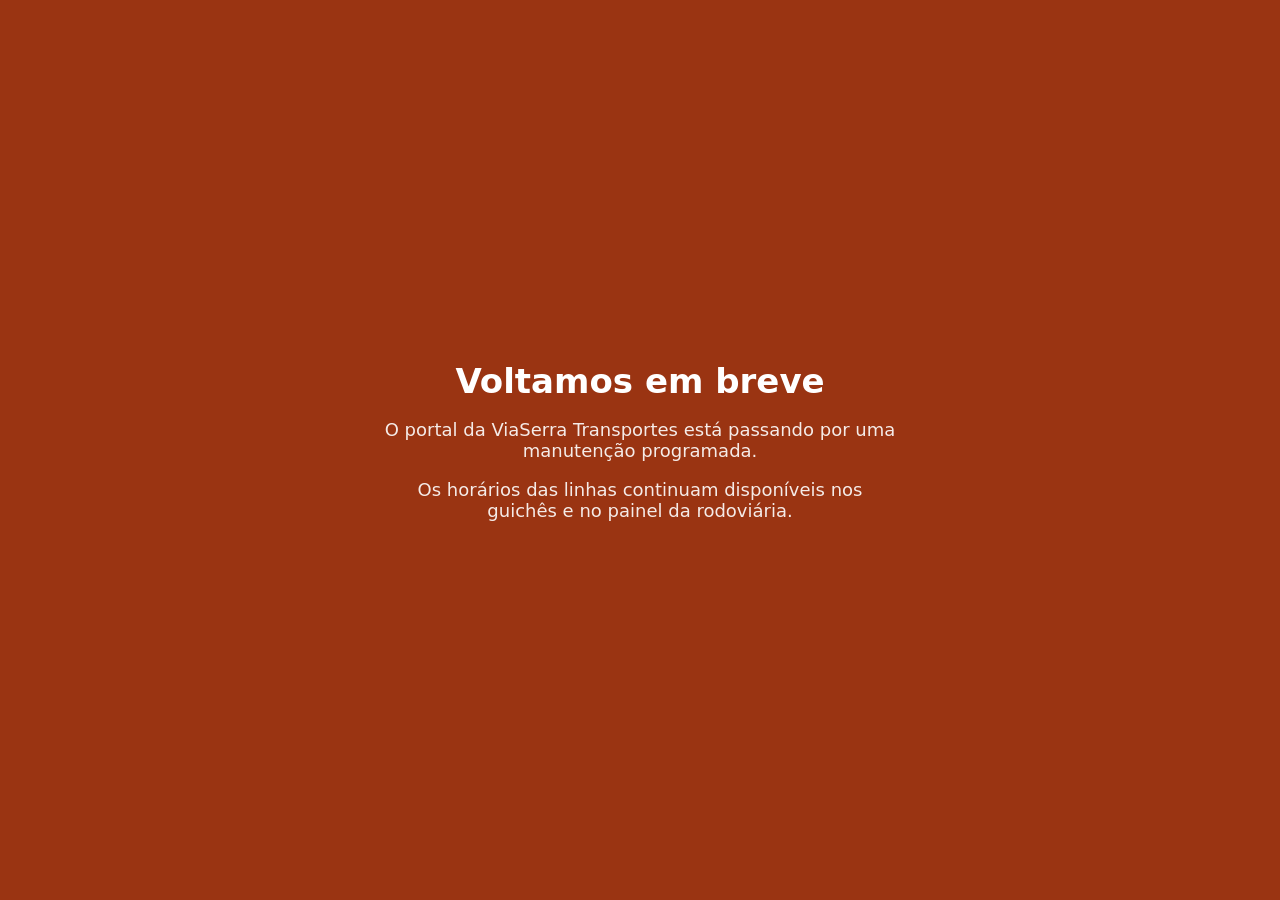
<file: manutencao/site/index.html>
<!doctype html>
<html lang="pt-br">
<head>
  <meta charset="utf-8">
  <title>ViaSerra Transportes · Em manutenção</title>
  <style>
    body { margin: 0; min-height: 100vh; display: grid; place-items: center; font-family: system-ui, sans-serif;
           background: #9a3412; color: #fff; text-align: center; }
    .caixa { max-width: 520px; padding: 40px; }
    h1 { font-size: 34px; margin: 0 0 12px; }
    p { font-size: 18px; opacity: .9; }
  </style>
</head>
<body>
  <!-- PAGINA-MANUTENCAO-OK -->
  <div class="caixa">
    <h1>Voltamos em breve</h1>
    <p>O portal da ViaSerra Transportes está passando por uma manutenção programada.</p>
    <p>Os horários das linhas continuam disponíveis nos guichês e no painel da rodoviária.</p>
  </div>
</body>
</html>
</file>
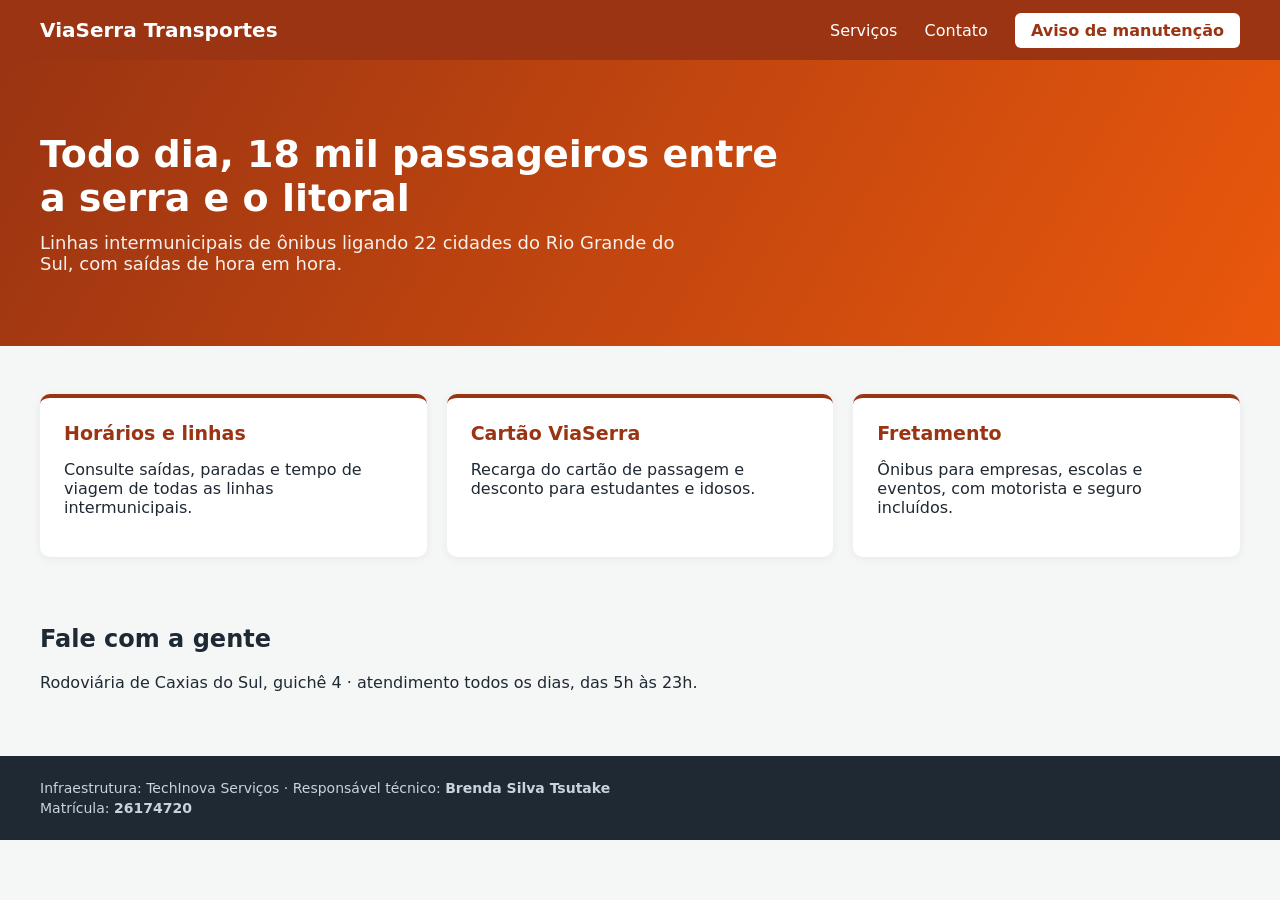
<file: portal/html/index.html>
<!doctype html>
<html lang="pt-br">
<head>
  <meta charset="utf-8">
  <meta name="viewport" content="width=device-width, initial-scale=1">
  <title>ViaSerra Transportes · Portal</title>
  <link rel="stylesheet" href="estilo.css">
</head>
<body>
  <header>
    <div class="marca">ViaSerra Transportes</div>
    <nav>
      <a href="#servicos">Serviços</a>
      <a href="#contato">Contato</a>
      <a class="botao" href="#" id="link-manut">Aviso de manutenção</a>
    </nav>
  </header>

  <section class="hero">
    <h1>Todo dia, 18 mil passageiros entre a serra e o litoral</h1>
    <p>Linhas intermunicipais de ônibus ligando 22 cidades do Rio Grande do Sul, com saídas de hora em hora.</p>
  </section>

  <section id="servicos" class="cards">
    <article><h2>Horários e linhas</h2><p>Consulte saídas, paradas e tempo de viagem de todas as linhas intermunicipais.</p></article>
    <article><h2>Cartão ViaSerra</h2><p>Recarga do cartão de passagem e desconto para estudantes e idosos.</p></article>
    <article><h2>Fretamento</h2><p>Ônibus para empresas, escolas e eventos, com motorista e seguro incluídos.</p></article>
  </section>

  <section id="contato" class="contato">
    <h2>Fale com a gente</h2>
    <p>Rodoviária de Caxias do Sul, guichê 4 · atendimento todos os dias, das 5h às 23h.</p>
  </section>

  <footer>
    <!-- EDITE AS DUAS LINHAS ABAIXO COM O SEU NOME E A SUA MATRÍCULA -->
    <p>Infraestrutura: TechInova Serviços · Responsável técnico: <strong id="responsavel">Brenda Silva Tsutake</strong></p>
    <p>Matrícula: <strong id="matricula">26174720</strong></p>
  </footer>

  <script>
    // O botão aponta para a página de manutenção: porta 7000 + os dois últimos dígitos da matrícula
    const m = document.getElementById("matricula").textContent.trim();
    const porta = 7000 + parseInt(m.slice(-2), 10);
    document.getElementById("link-manut").href = "http://" + location.hostname + ":" + porta;
  </script>
</body>
</html>
</file>
<file: portal/html/estilo.css>
* { box-sizing: border-box; }
body { margin: 0; font-family: system-ui, "Segoe UI", sans-serif; color: #1f2933; background: #f5f7f6; }
header { display: flex; justify-content: space-between; align-items: center; padding: 18px 40px; background: #9a3412; color: #fff; }
.marca { font-weight: 700; font-size: 20px; }
nav a { color: #fff; text-decoration: none; margin-left: 22px; }
nav .botao { background: #fff; color: #9a3412; padding: 8px 16px; border-radius: 6px; font-weight: 600; }
.hero { padding: 72px 40px; background: linear-gradient(120deg, #9a3412, #ea580c); color: #fff; }
.hero h1 { margin: 0 0 12px; font-size: 38px; max-width: 760px; }
.hero p { margin: 0; font-size: 18px; max-width: 640px; opacity: .92; }
.cards { display: grid; grid-template-columns: repeat(auto-fit, minmax(240px, 1fr)); gap: 20px; padding: 48px 40px; }
.cards article { background: #fff; border-radius: 10px; padding: 24px; box-shadow: 0 2px 8px rgba(0,0,0,.06); border-top: 4px solid #9a3412; }
.cards h2 { margin: 0 0 8px; font-size: 19px; color: #9a3412; }
.contato { padding: 0 40px 48px; }
footer { background: #1f2933; color: #cbd2d9; padding: 20px 40px; font-size: 14px; }
footer p { margin: 4px 0; }
</file>
